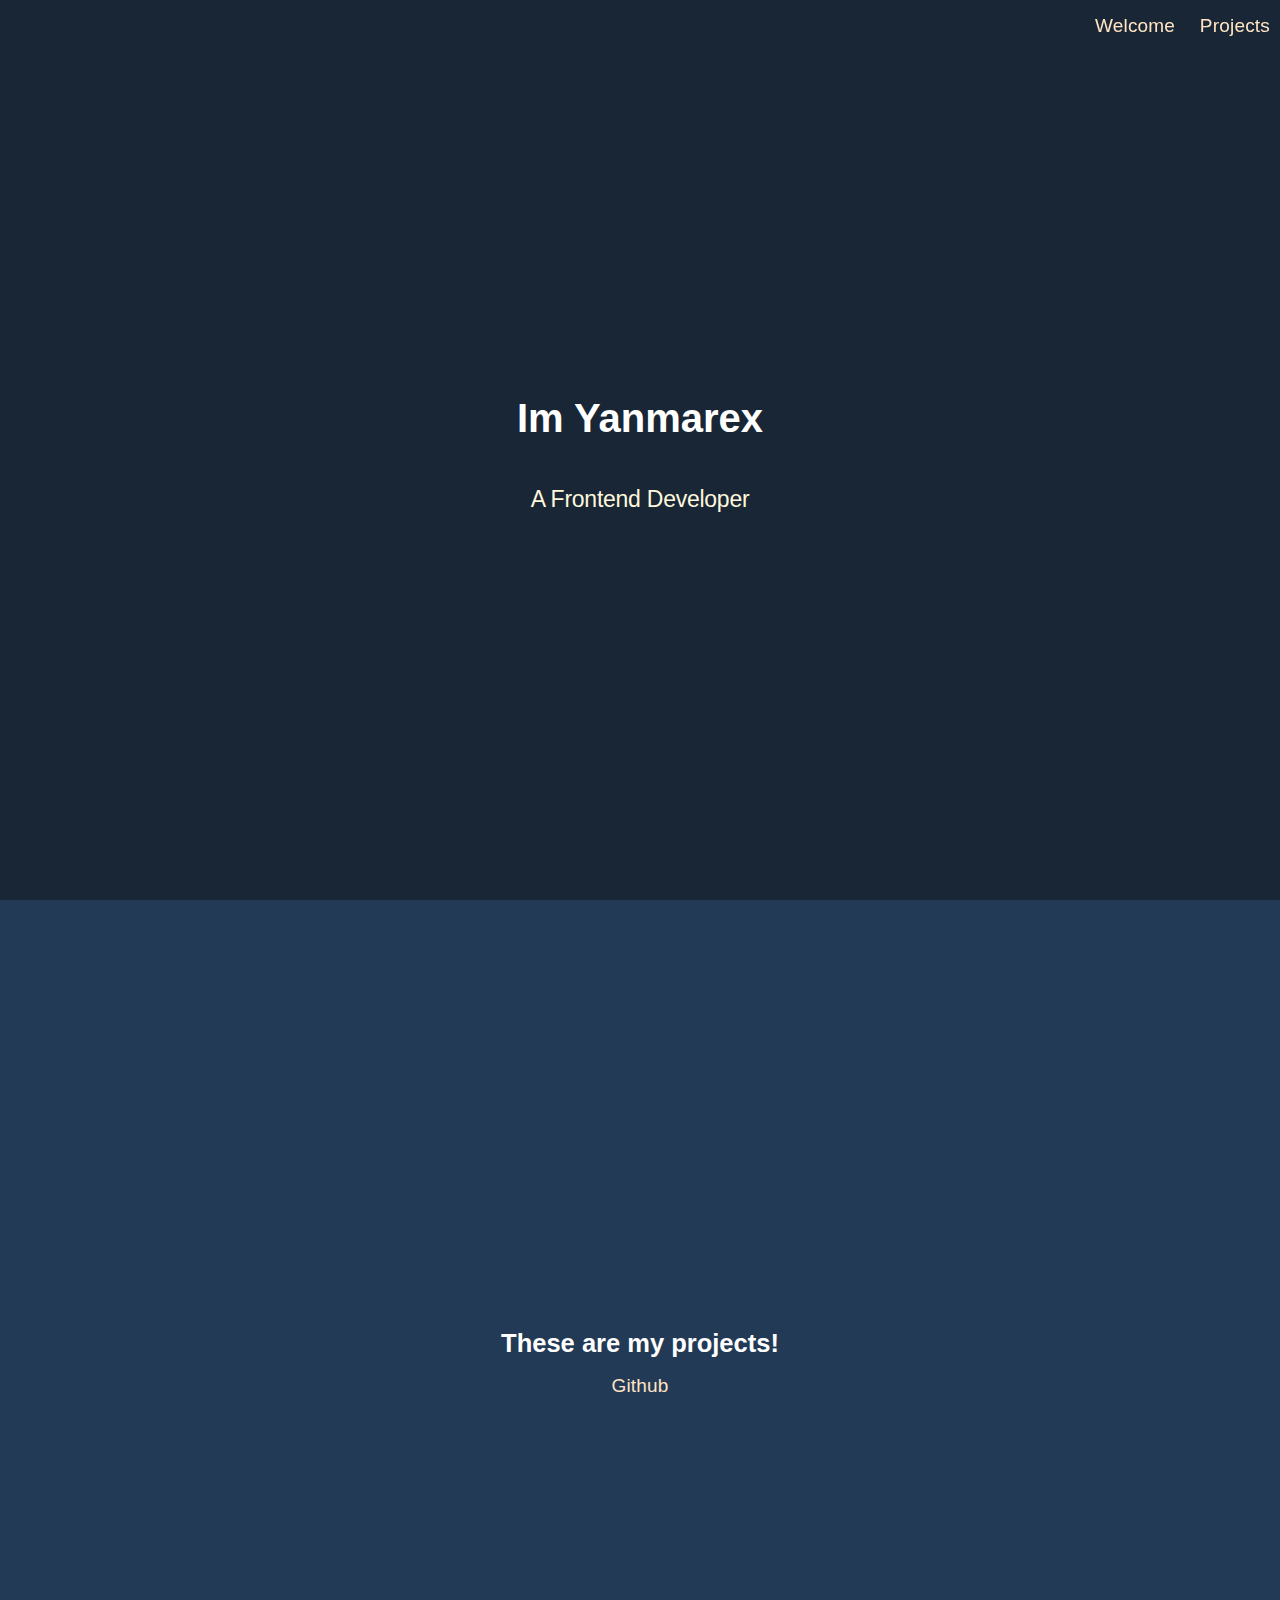
<file: Personal-Portfolio/index.html>
<!DOCTYPE html>
<html lang="en">
<head>
    <meta charset="UTF-8">
    <meta name="viewport" content="width=device-width, initial-scale=1.0">
    <title>Personal Portfolio</title>
    <link rel="stylesheet" href="style.css">
</head>
<body>
    <main class="main">

        <header>
            <nav id="navbar" class="navbar">
                <ul>
                    <li><a href="#welcome-section">Welcome</a></li>
                    <li><a href="#projects">Projects</a></li>
                </ul>
            </nav>
            <section class="welcome-section" id="welcome-section" >
                <h1 class="title" >Im Yanmarex</h1>
                <h2 class="sub-title">A Frontend Developer</h2>
            </section>
        </header>

        <section id="projects" class="projects">
            <h2>These are my projects!</h2>
            <a id="profile-link" href="https://github.com/yanmarex" target="_blank">Github</a>
            <div class="projects-container">
                <a href="#"><div class="project-tile"></div></a>
                <a href="#"><div class="project-tile"></div></a>
            </div>
        </section>
        <script src="https://cdn.freecodecamp.org/testable-projects-fcc/v1/bundle.js"></script>
    </main>







    <!-- <script src="https://cdn.freecodecamp.org/testable-projects-fcc/v1/bundle.js"></script>-->
</body>
</html>
</file>
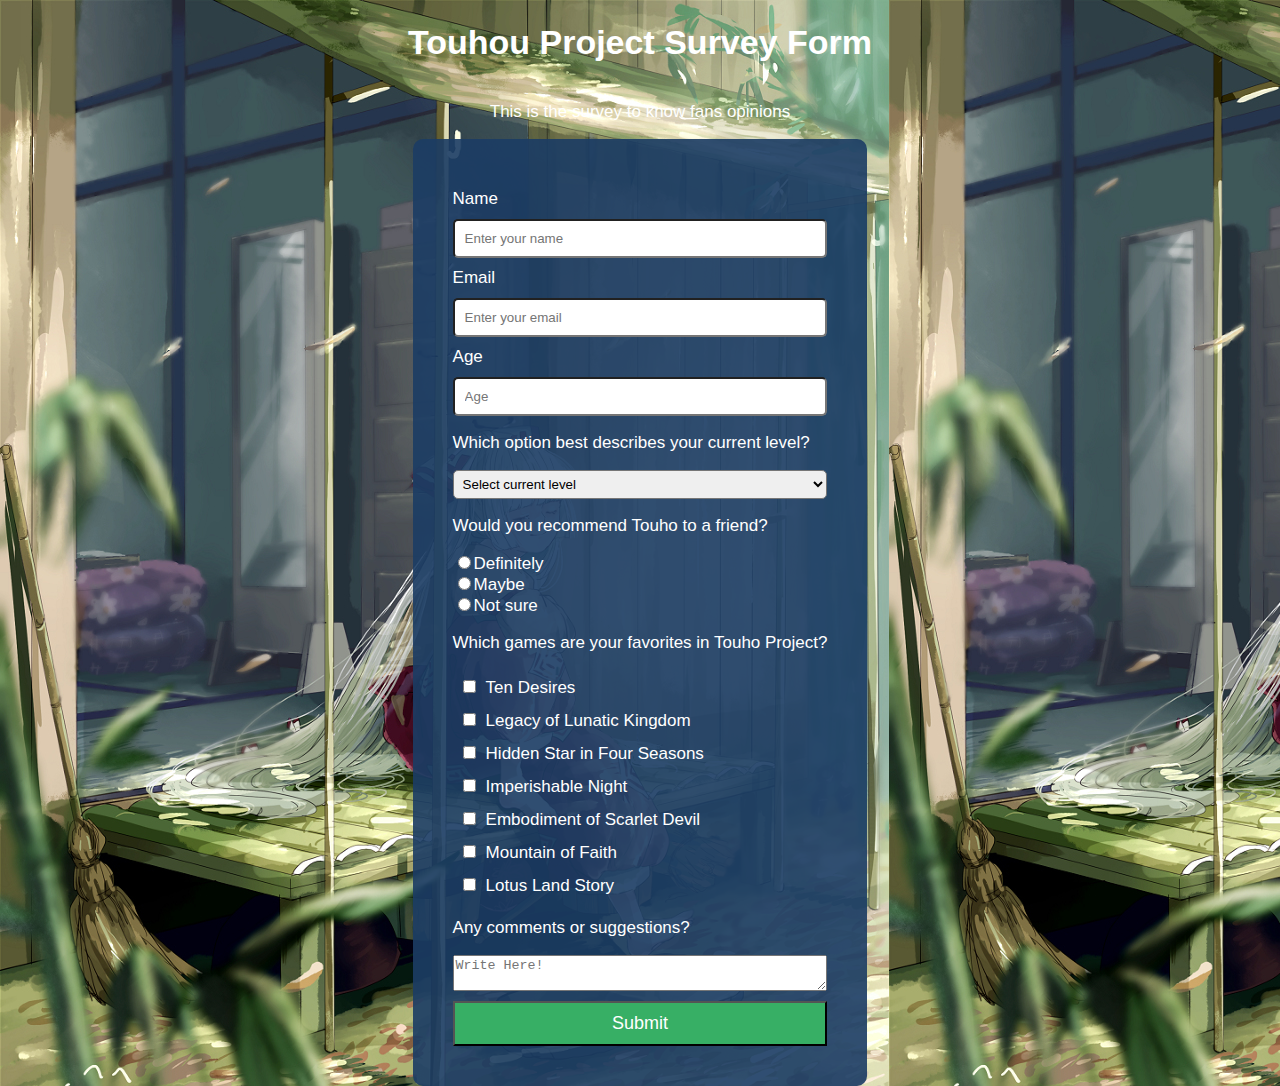
<file: Survey-Form/index.html>
<!DOCTYPE html>
<html lang="en">
<head>
    <meta charset="UTF-8">
    <meta name="viewport" content="width=device-width, initial-scale=1.0">
    <title>Touhou Survey Form</title>
    <link rel="stylesheet" href="style.css">
</head>
<body>
    <main class="main">
        <h1 id="title" class="title">Touhou Project Survey Form</h1>
        <p id="description">This is the survey to know fans opinions</p>
        <section>
            <form class="survey-box"id="survey-form">
                <label class="label-separation" for="name" id="name-label">Name</label>
                <input class="form-input" type="text" name="name" id="name" placeholder="Enter your name" required>
                <label class="label-separation"for="email" id="email-label">Email</label>
                <input class="form-input" pattern="/^[a-zA-Z0-9.!#$%&'*+/=?^_`{|}~-]+@[a-zA-Z0-9-]+(?:\.[a-zA-Z0-9-]+)*$/" type="email" name="email" id="email" placeholder="Enter your email" required>
                <label class="label-separation"for="number" id="number-label">Age</label>
                <input class="form-input" type="number" min="14" max="99" name="number" id="number" placeholder="Age" required>
                <p>Which option best describes your current level?</p>
                <select class="form-select" name="level" id="dropdown">
                    <option disabled selected value>Select current level</option>
                    <option value="starter">Starter</option>
                    <option value="normal">Normal</option>
                    <option value="hard">Hard</option>
                    <option value="lunatic">Lunatic</option>
                    <option value="extra-stage">Extra Stage</option>
                </select>
                <p>Would you recommend Touho to a friend?</p>
                <label><input type="radio" name="user-recommend" value="Definitely">Definitely</label>
                <label><input type="radio" name="user-recommend" value="Maybe">Maybe</label>
                <label><input type="radio" name="user-recommend" value="Not sure">Not sure</label>
                <p>Which games are your favorites in Touho Project?</p>
                <label><input class="input-checkbox" type="checkbox" name="prefer" value="Ten-Desires">Ten Desires</label>
                <label><input class="input-checkbox" type="checkbox" name="prefer" value="Legacy-of-Lunatic-Kingdom">Legacy of Lunatic Kingdom</label>
                <label><input class="input-checkbox" type="checkbox" name="prefer" value="Hidden-Star-in-Four-Seasons">Hidden Star in Four Seasons</label>
                <label><input class="input-checkbox" type="checkbox" name="prefer" value="Imperishable-Night">Imperishable Night</label>
                <label><input class="input-checkbox" type="checkbox" name="prefer" value="Embodiment-of-Scarlet-Devil">Embodiment of Scarlet Devil</label>
                <label><input class="input-checkbox" type="checkbox" name="prefer" value="Mountain-of-Faith">Mountain of Faith</label>
                <label><input class="input-checkbox" type="checkbox" name="prefer" value="Lotus-Land-Story">Lotus Land Story</label>
                <p>Any comments or suggestions?</p>
                <textarea name="comment" placeholder="Write Here!"></textarea>
                <button class="btn" id="submit" type="submit">Submit</button>
            </form>
        </section>
    </main>
    <script src="https://cdn.freecodecamp.org/testable-projects-fcc/v1/bundle.js"></script>
</body>
</html>
</file>
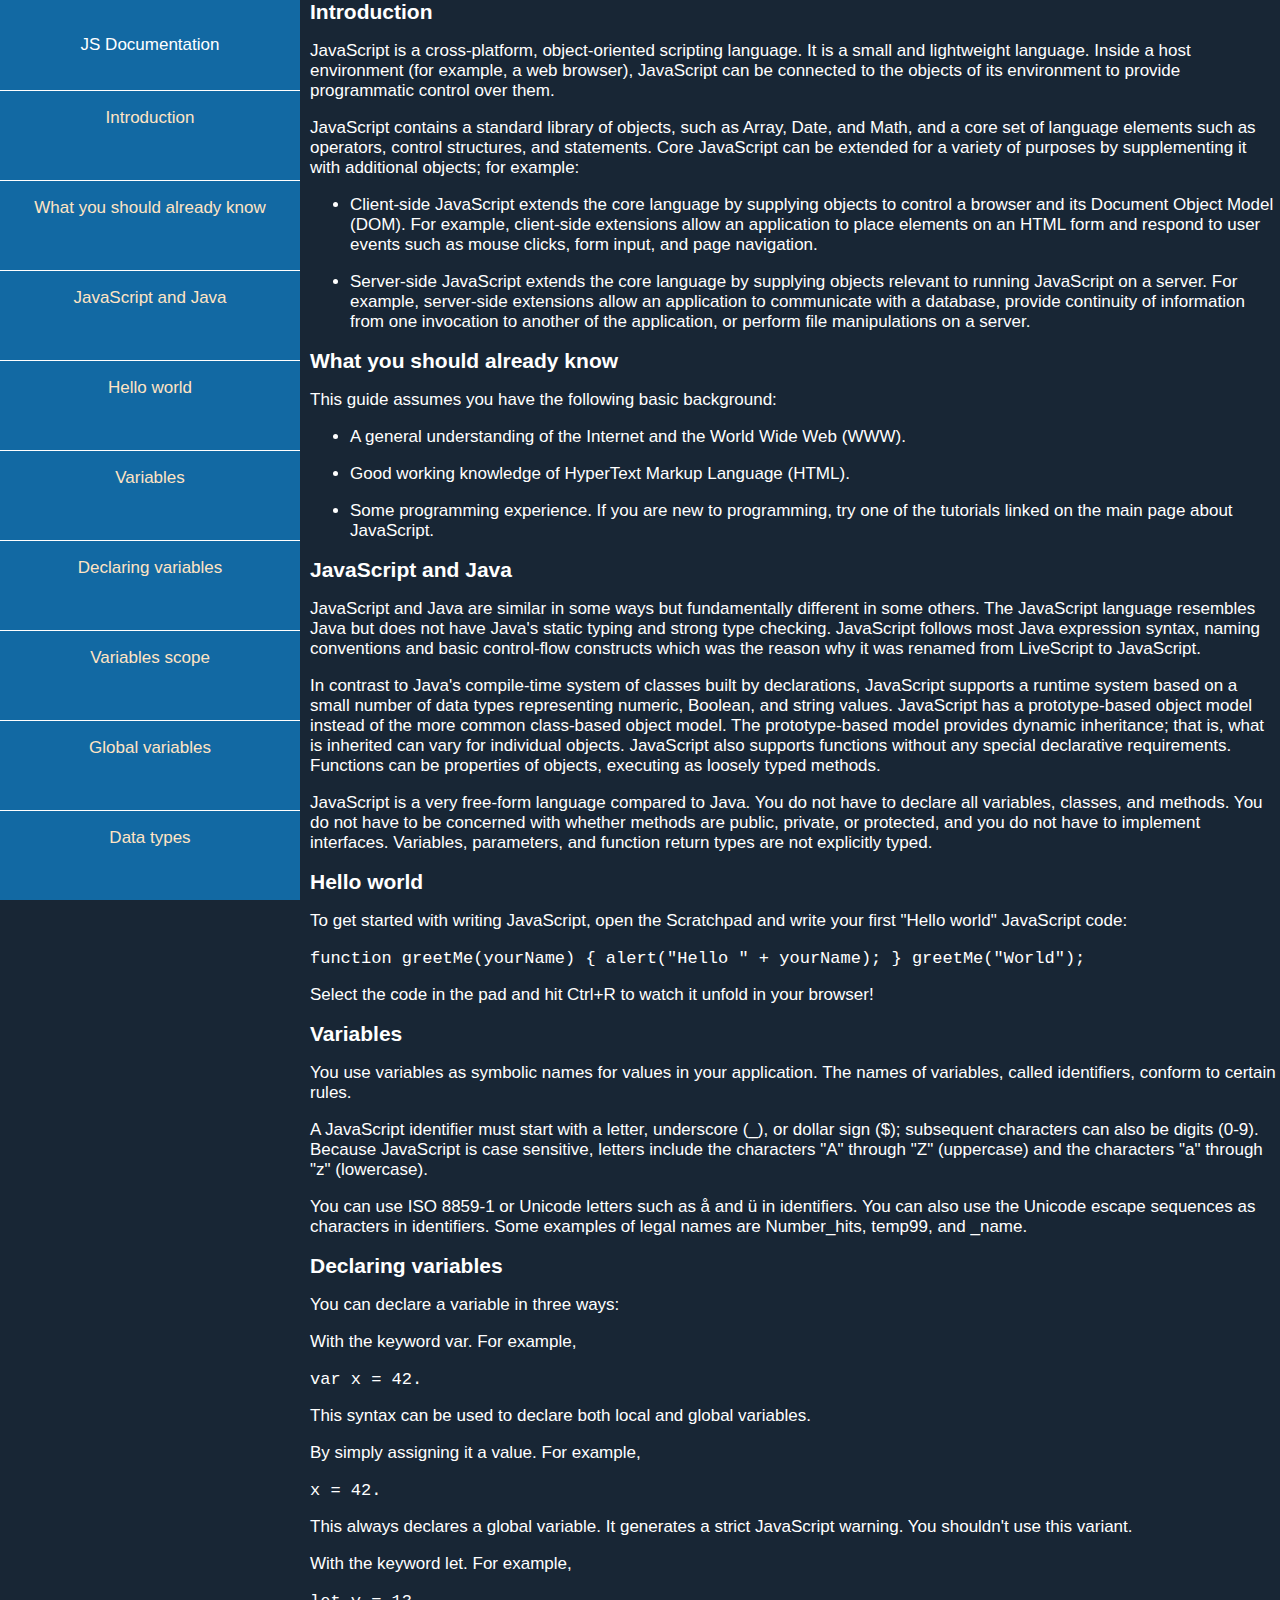
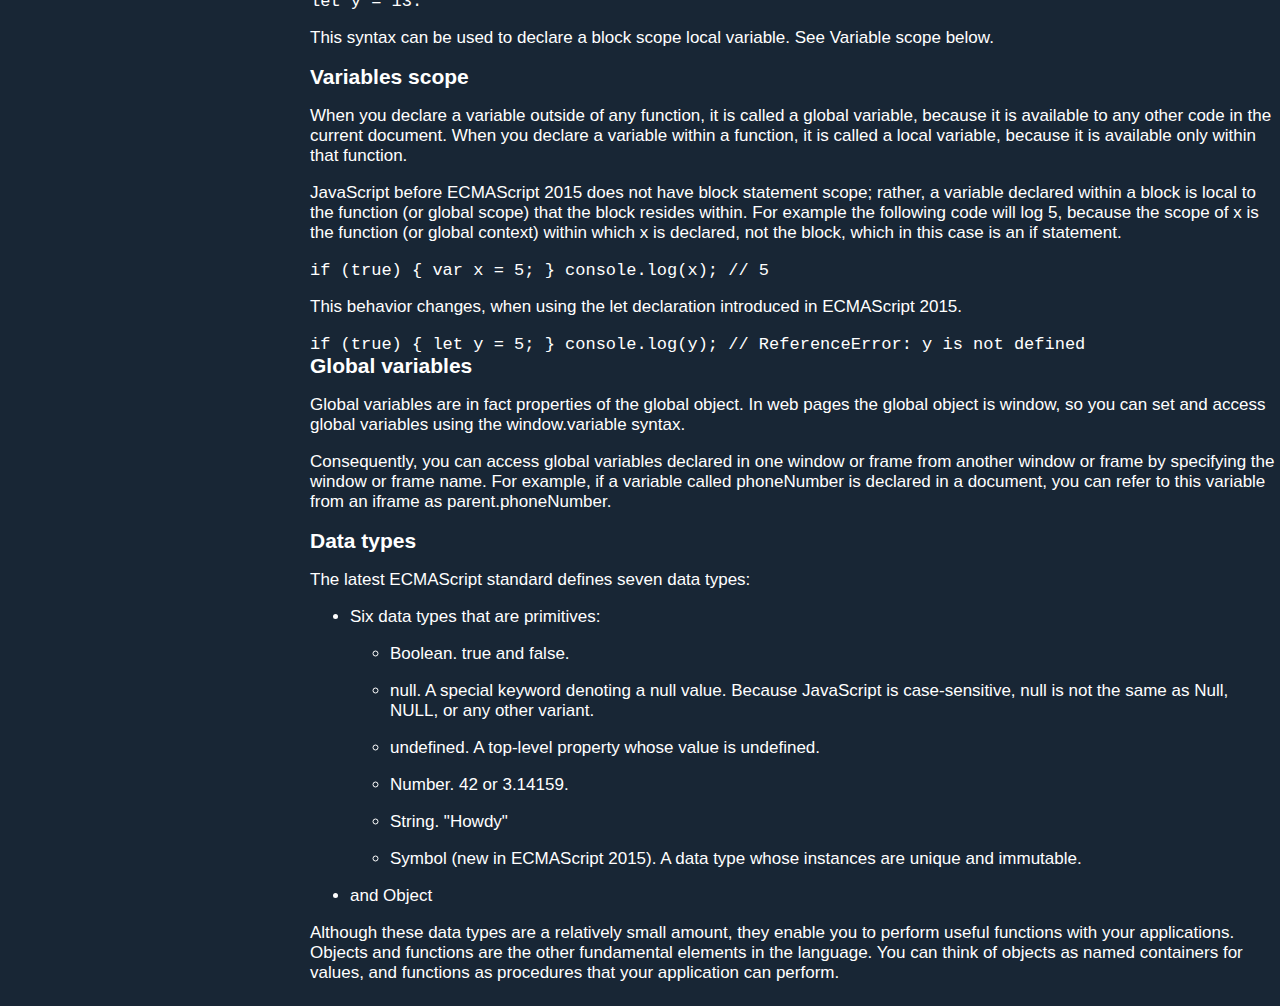
<file: Technical-Documentation-Page/index.html>
<!DOCTYPE html>
<html lang="en">
<head>
    <meta charset="UTF-8">
    <meta name="viewport" content="width=device-width, initial-scale=1.0">
    <link rel="stylesheet" href="style.css">
    <title>Technical Documentation Page Javascript</title>
</head>
<body>
    <main class="main" id="main-doc">

        <nav id="navbar" class="navbar">
            <header>JS Documentation</header>

            <a href="#Introduction" class="nav-link">
                <p>Introduction</p>
            </a>
            <a href="#What_you_should_already_know" class="nav-link">
                <p>What you should already know</p>
            </a>
            <a href="#JavaScript_and_Java" class="nav-link">
                <p>JavaScript and Java</p>
            </a>
            <a href="#Hello_world" class="nav-link">
                <p>Hello world</p>
            </a>
            <a href="#Variables" class="nav-link">
                <p>Variables</p>
            </a>
            <a href="#Declaring_variables" class="nav-link">
                <p>Declaring variables</p>
            </a>
            <a href="#Variables_scope" class="nav-link">
                <p>Variables scope</p>
            </a>
            <a href="#Global_variables" class="nav-link">
                <p>Global variables</p>
            </a>
            <a href="#Data_types" class="nav-link">
                <p>Data types</p>
            </a>
        </nav>

        <div class="principal-content">
            <section id="Introduction" class="main-section">
                <header>Introduction</header>
                <article>
                    <p>JavaScript is a cross-platform, object-oriented scripting language. It is a small and lightweight language. Inside a host environment (for example, a web browser), JavaScript can be connected to the objects of its environment to provide programmatic control over them.</p>
                    <p>JavaScript contains a standard library of objects, such as Array, Date, and Math, and a core set of language elements such as operators, control structures, and statements. Core JavaScript can be extended for a variety of purposes by supplementing it with additional objects; for example:</p>
                    <ul>
                        <li>
                            <p>Client-side JavaScript extends the core language by supplying objects to control a browser and its Document Object Model (DOM). For example, client-side extensions allow an application to place elements on an HTML form and respond to user events such as mouse clicks, form input, and page navigation.</p>
                        </li>
                        <li>
                            <p>Server-side JavaScript extends the core language by supplying objects relevant to running JavaScript on a server. For example, server-side extensions allow an application to communicate with a database, provide continuity of information from one invocation to another of the application, or perform file manipulations on a server.</p>
                        </li>
                    </ul>
                </article>
            </section>

            <section id="What_you_should_already_know" class="main-section">
                <header>What you should already know</header>
                <article>
                    <p>This guide assumes you have the following basic background:</p>
                    <ul>
                        <li>
                            <p>A general understanding of the Internet and the World Wide Web (WWW).</p>
                        </li>
                        <li>
                            <p>Good working knowledge of HyperText Markup Language (HTML).</p>
                        </li>
                        <li>
                            <p>Some programming experience. If you are new to programming, try one of the tutorials linked on the main page about JavaScript.</p>
                        </li>
                    </ul>
                </article>
            </section>

            <section id="JavaScript_and_Java" class="main-section">
                <header>JavaScript and Java</header>
                <article>
                    <p>JavaScript and Java are similar in some ways but fundamentally different in some others. The JavaScript language resembles Java but does not have Java's static typing and strong type checking. JavaScript follows most Java expression syntax, naming conventions and basic control-flow constructs which was the reason why it was renamed from LiveScript to JavaScript.</p>
                    <p>In contrast to Java's compile-time system of classes built by declarations, JavaScript supports a runtime system based on a small number of data types representing numeric, Boolean, and string values. JavaScript has a prototype-based object model instead of the more common class-based object model. The prototype-based model provides dynamic inheritance; that is, what is inherited can vary for individual objects. JavaScript also supports functions without any special declarative requirements. Functions can be properties of objects, executing as loosely typed methods.</p>
                    <p>JavaScript is a very free-form language compared to Java. You do not have to declare all variables, classes, and methods. You do not have to be concerned with whether methods are public, private, or protected, and you do not have to implement interfaces. Variables, parameters, and function return types are not explicitly typed.</p>
                </article>
            </section>

            <section id="Hello_world" class="main-section">
                <header>Hello world</header>
                <article>
                    <p>To get started with writing JavaScript, open the Scratchpad and write your first "Hello world" JavaScript code:</p>
                    <code>function greetMe(yourName) { alert("Hello " + yourName); }
                        greetMe("World");</code>
                    <p>Select the code in the pad and hit Ctrl+R to watch it unfold in your browser!</p> 
                </article>
            </section>

            <section id="Variables" class="main-section">
                <header>Variables</header>
                <article>
                    <p>You use variables as symbolic names for values in your application. The names of variables, called identifiers, conform to certain rules.</p>
                    <p>A JavaScript identifier must start with a letter, underscore (_), or dollar sign ($); subsequent characters can also be digits (0-9). Because JavaScript is case sensitive, letters include the characters "A" through "Z" (uppercase) and the characters "a" through "z" (lowercase).</p>
                    <p>You can use ISO 8859-1 or Unicode letters such as å and ü in identifiers. You can also use the Unicode escape sequences as characters in identifiers. Some examples of legal names are Number_hits, temp99, and _name.</p>
                </article>
            </section>

            <section id="Declaring_variables" class="main-section">
                <header>Declaring variables</header>
                <article>
                    <p>You can declare a variable in three ways:</p>
                    <p>With the keyword var. For example,</p>
                    <code>var x = 42.</code>
                    <p>This syntax can be used to declare both local and global variables.</p>
                    <p>By simply assigning it a value. For example,</p>
                    <code>x = 42.</code>
                    <p>This always declares a global variable. It generates a strict JavaScript warning. You shouldn't use this variant.</p>
                    <p>With the keyword let. For example,</p>
                    <code>let y = 13.</code>
                    <p>This syntax can be used to declare a block scope local variable. See Variable scope below.</p>
                </article>
            </section>

                <section id="Variables_scope" class="main-section">
                    <header>Variables scope</header>
                    <article>
                        <p>When you declare a variable outside of any function, it is called a global variable, because it is available to any other code in the current document. When you declare a variable within a function, it is called a local variable, because it is available only within that function.</p>
                        <p>JavaScript before ECMAScript 2015 does not have block statement scope; rather, a variable declared within a block is local to the function (or global scope) that the block resides within. For example the following code will log 5, because the scope of x is the function (or global context) within which x is declared, not the block, which in this case is an if statement.</p>
                        <code>if (true) { var x = 5; } console.log(x); // 5</code>
                        <p>This behavior changes, when using the let declaration introduced in ECMAScript 2015.</p>
                        <code>if (true) { let y = 5; } console.log(y); // ReferenceError: y is not
                            defined</code>
                    </article>
                </section>

                <section id="Global_variables" class="main-section">
                    <header>Global variables</header>
                    <article>
                        <p>Global variables are in fact properties of the global object. In web pages the global object is window, so you can set and access global variables using the window.variable syntax.</p>
                        <p>Consequently, you can access global variables declared in one window or frame from another window or frame by specifying the window or frame name. For example, if a variable called phoneNumber is declared in a document, you can refer to this variable from an iframe as parent.phoneNumber.</p>
                    </article>
                </section>

                <section id="Data_types" class="main-section">
                    <header>Data types</header>
                    <article>
                        <p>The latest ECMAScript standard defines seven data types:</p>
                        <ul>
                            <li><p>Six data types that are primitives:</p>
                                <ul>
                                    <li>
                                        <p>Boolean. true and false.</p>
                                    </li>
                                    <li>
                                        <p>null. A special keyword denoting a null value. Because JavaScript is case-sensitive, null is not the same as Null, NULL, or any other variant.</p>
                                    </li>
                                    <li>
                                        <p>undefined. A top-level property whose value is undefined.</p>
                                    </li>
                                    <li>
                                        <p>Number. 42 or 3.14159.</p>
                                    </li>
                                    <li>
                                        <p>String. "Howdy"</p>
                                    </li>
                                    <li>
                                        <p>Symbol (new in ECMAScript 2015). A data type whose instances are unique and immutable.</p>
                                    </li>
                                </ul>
                            </li>
                            <li>
                                <p>and Object</p>
                            </li>
                        </ul>
                        <p>Although these data types are a relatively small amount, they enable you to perform useful functions with your applications. Objects and functions are the other fundamental elements in the language. You can think of objects as named containers for values, and functions as procedures that your application can perform.</p>
                    </article>
                </section>
        </div>
    </main>
    <script src="https://cdn.freecodecamp.org/testable-projects-fcc/v1/bundle.js"></script>
</body>
</html>
</file>
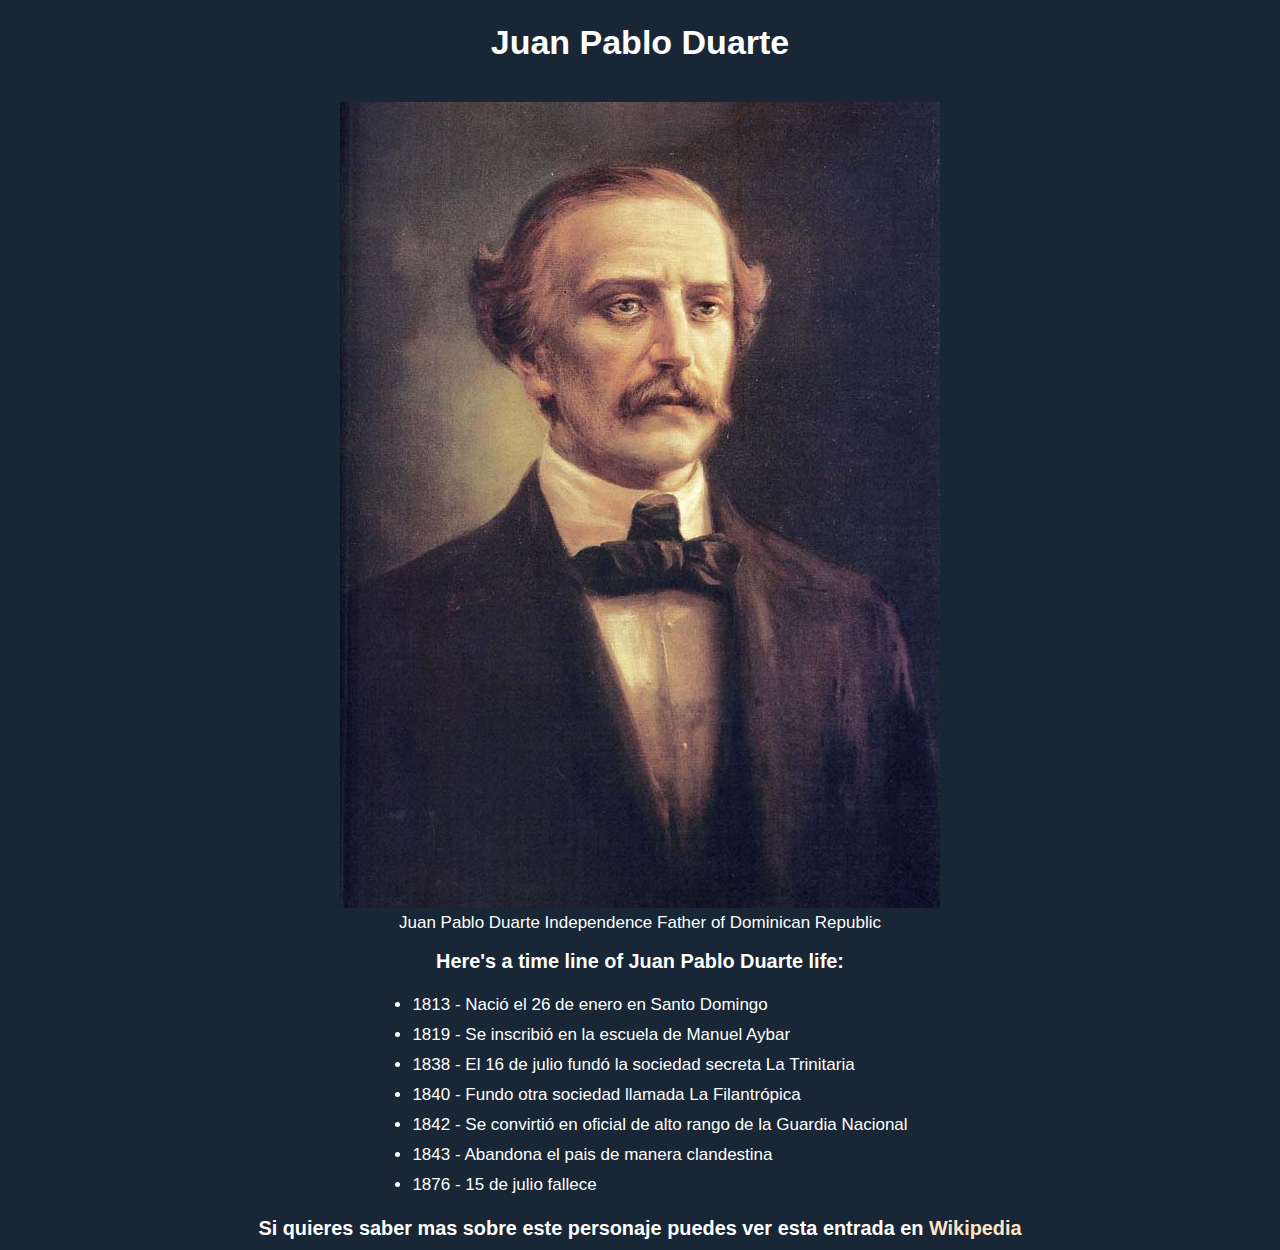
<file: Tribute-Page/index.html>
<!DOCTYPE html>
<html lang="en">
<head>
    <meta charset="UTF-8">
    <meta name="viewport" content="width=device-width, initial-scale=1.0">
    <link rel="stylesheet" href="style.css">
    <title>Juan Pablo Duarte Tribute Page</title>
</head>
<body>
    <main class="main" id="main">
        <h1 id="title">Juan Pablo Duarte</h1>
        <figure id="img-div">
            <img src="img/Padre de la patria.jpg" alt="Juan Pablo Duarte" id="image" title="Padre de la patria">
            <figcaption  class="img-caption" id="img-caption">
                Juan Pablo Duarte Independence Father of Dominican Republic
            </figcaption>  
        </figure>
        <section class="tribute-info" id="tribute-info">
            <h3>Here's a time line of Juan Pablo Duarte life:</h3>
            <ul>
                <li><span class="bullet">1813</span> - Nació el 26 de enero en Santo Domingo</li>
                <li><span class="bullet">1819</span> - Se inscribió en la escuela de Manuel Aybar</li>
                <li><span class="bullet">1838</span> - El 16 de julio fundó la sociedad secreta La Trinitaria</li>
                <li><span class="bullet">1840</span> - Fundo otra sociedad llamada La Filantrópica</li>
                <li><span class="bullet">1842</span> - Se convirtió en oficial de alto rango de la Guardia Nacional</li>
                <li><span class="bullet">1843</span> - Abandona el pais de manera clandestina</li>
                <li><span class="bullet">1876</span> - 15 de julio fallece</li>
            </ul>
            <h3>Si quieres saber mas sobre este personaje puedes ver esta entrada en <a href="https://es.wikipedia.org/wiki/Juan_Pablo_Duarte" target="_blank" id="tribute-link">Wikipedia</a></h3>
        </section>
    </main>
    <script src="https://cdn.freecodecamp.org/testable-projects-fcc/v1/bundle.js"></script>
</body>
</html>
</file>
<file: Personal-Portfolio/style.css>
body {
    padding: 0;
    margin: 0;
    box-sizing: border-box;
    font-family: sans-serif;
    background-color: #182635;
    color: white;  
    font-size: 17px;
}
img {
    max-width: 100%;
    height: auto;
}
a {
    font-size: 19px;
    line-height: 0.7;
    letter-spacing: 0.01em;
    font-weight: 500;
    font-style: normal;
    text-decoration: none;
    color: bisque;
}
.main {
    scroll-behavior: smooth;
}
.welcome-section {
    height: 100vh;
    display: flex;
    justify-content: center;
    align-items: center;
    flex-direction: column;
}
.navbar {
    position: fixed;
    top: 0;
    display: flex;
    width: 100%;
    height: 50px;
    justify-content: flex-end;
}
@media screen and (max-width: 420px) {
    .navbar {
        justify-content: center;
    }
    .navbar ul li {
        display: inline-block;
        margin: 0;
    }
}
.navbar ul li {
    display: inline-block;
    margin: 0 10px;
}
.title {
    font-size: 40px;
}
.sub-title {
    font-size: 23px;
    line-height: 1.1;
    letter-spacing: -0.011em;
    font-weight: 500;
    color: cornsilk;
}
.projects {
    height: 100vh;
    display: flex;
    justify-content: center;
    align-items: center;
    flex-direction: column;
    background-color: #223a55;
}
</file>
<file: Survey-Form/style.css>
body {
    padding: 0;
    margin: 0;
    box-sizing: border-box;
    font-family: sans-serif;
    background-color: #182635;
    color: white;  
    font-size: 17px;
}
img {
    max-width: 100%;
    height: auto;
    display: block;
}
a {
    color: bisque;
    text-decoration: none;
}
.main {
    display: flex;
    flex-direction: column;
    justify-content: center;
    align-items: center;
    margin: 0 auto;
    background-image: url("img/bg.jpg");
}
.survey-box {
    background-color:rgba(27, 61, 100, 0.91);
    display: flex;
    flex-direction: column;
    padding: 40px;
    border-radius: 10px;
}
.label-separation {
    padding: 10px 0;
}
.form-input {
    padding: 10px;
    border-radius: 5px;
    color: gray;
}
.form-select {
    padding: 5px;
    border-radius: 5px;
}
.input-checkbox {
    margin: 10px 10px;
}
.title {
    text-align: center;
}
.btn {
    background-color:#37af65;
    padding: 10px;
    margin-top: 10px;
    color: white;
    font-size: 18px;
    transition: all 0.3s ease-in-out;
}
.btn:hover {
    color: #37af65;
    color: white;
    background-color: #0896f5;
    transform: scale(1.05);
}
</file>
<file: Technical-Documentation-Page/style.css>
body {
    padding: 0;
    margin: 0;
    box-sizing: border-box;
    font-family: sans-serif;
    background-color: #182635;
    color: white;  
    font-size: 17px;
}
img {
    max-width: 100%;
    height: auto;
}
a {
    color: bisque;
    text-decoration: none;
}
.navbar {
    position: fixed;
    width: 300px;
    height: 100%;
    background-color: rgb(18, 105, 163);
    display: flex;
    flex-direction: column;
    align-items: center;
    justify-content: space-evenly;
    min-width: 200px;
}
.nav-link {
    border-top: 1px white solid;
    width: 100%;
    text-align: center;
    
}
@media screen and (max-width: 320px) {
    .navbar {
        width: 100%;
        position: absolute;
        height: 100px;
        overflow: scroll;
    }
    .principal-content {
        position: relative;
        margin-left: 0;
    }
}
.principal-content {
    position: relative;
    margin-left: 310px;
}
.principal-content  header {
    font-size: 21px;
    font-weight: bold;
}
</file>
<file: Tribute-Page/style.css>
body {
    padding: 0;
    margin: 0;
    box-sizing: border-box;
    font-family: sans-serif;
    background-color: #182635;
    color: white;  
    font-size: 17px;
}
img {
    max-width: 100%;
    height: auto;
    display: block;
}
a {
    color: bisque;
    text-decoration: none;
}
.main {
    display: flex;
    flex-direction: column;
    justify-content: center;
    align-items: center;
}
figure {
    min-width: 300px;
}
.img-caption {
    margin-top: 5px;
    text-align: center;
}
.tribute-info {
    display: flex;
    flex-direction: column;
    justify-content: center;
    align-items: center;
}
li {
    padding: 5px 0;
}
h3 {
    margin: 0 10px;
}
h3:last-child {
    margin-bottom: 10px;
}
</file>
